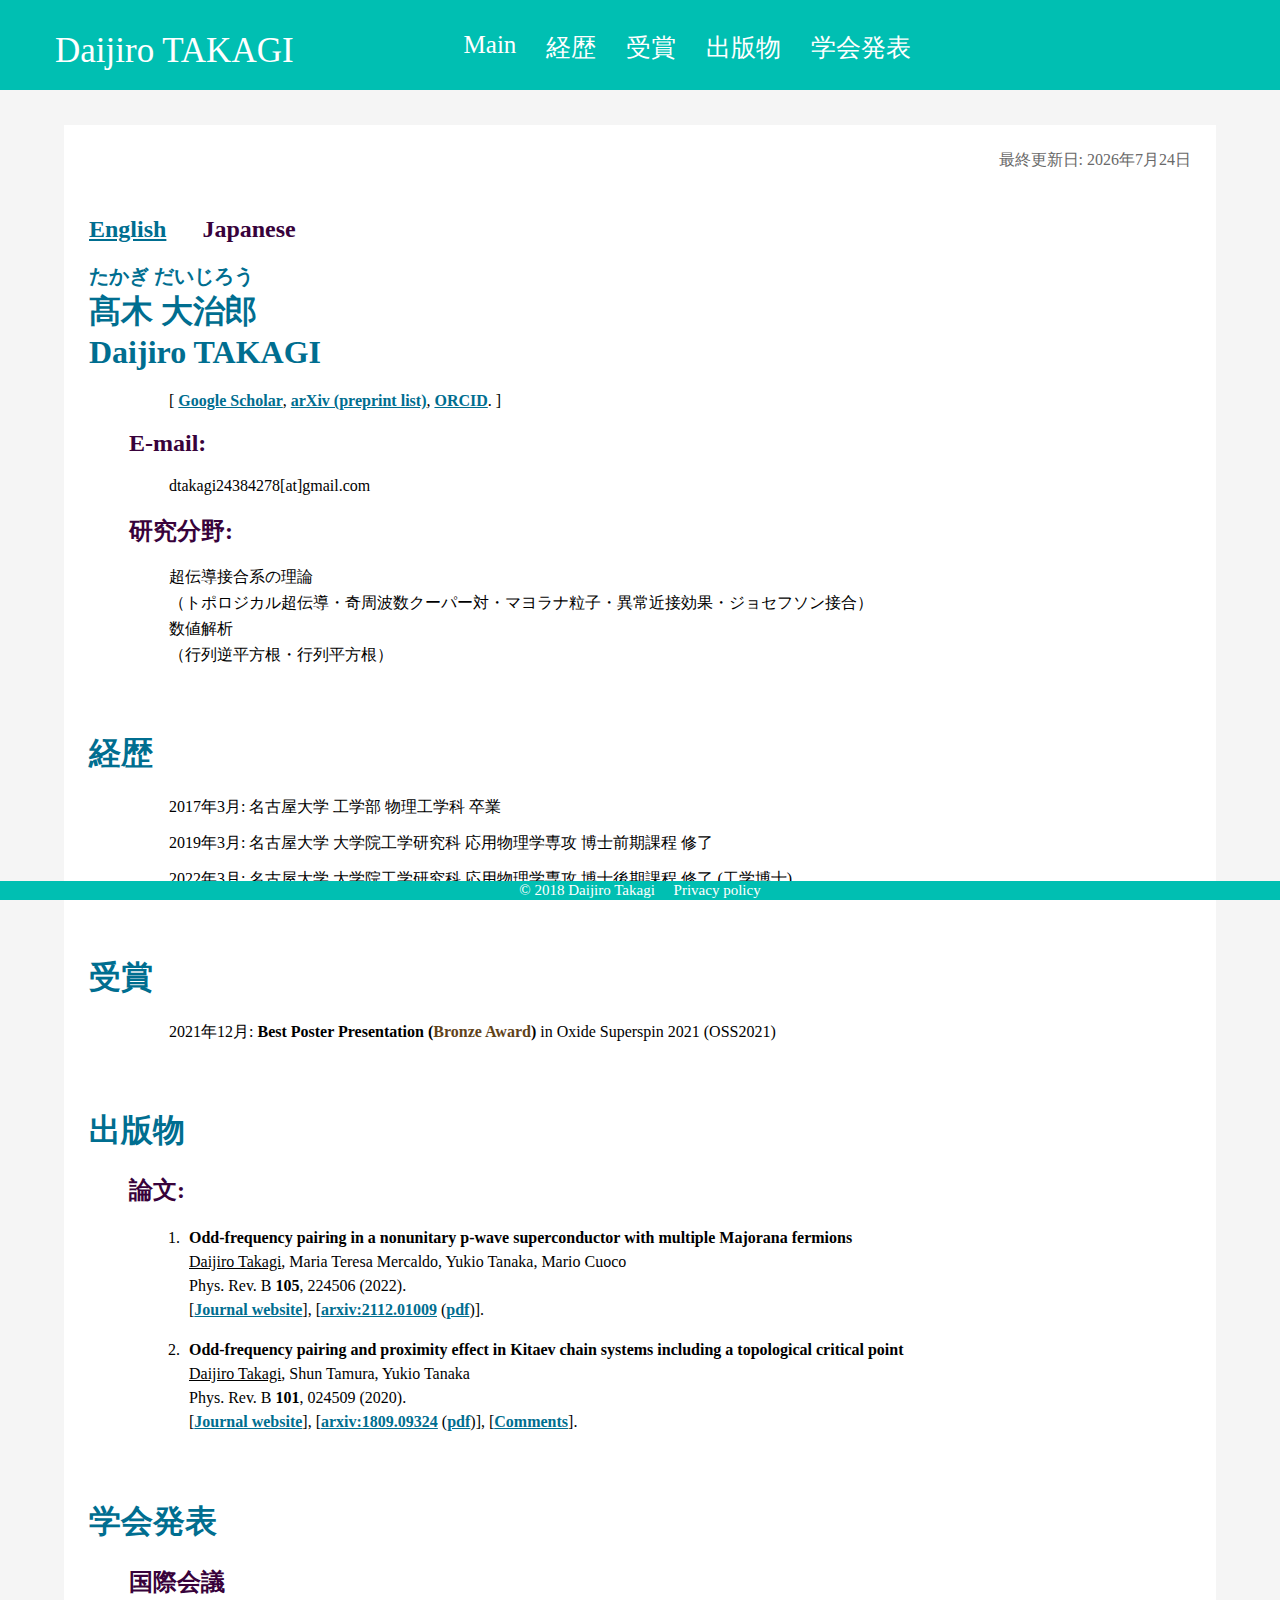
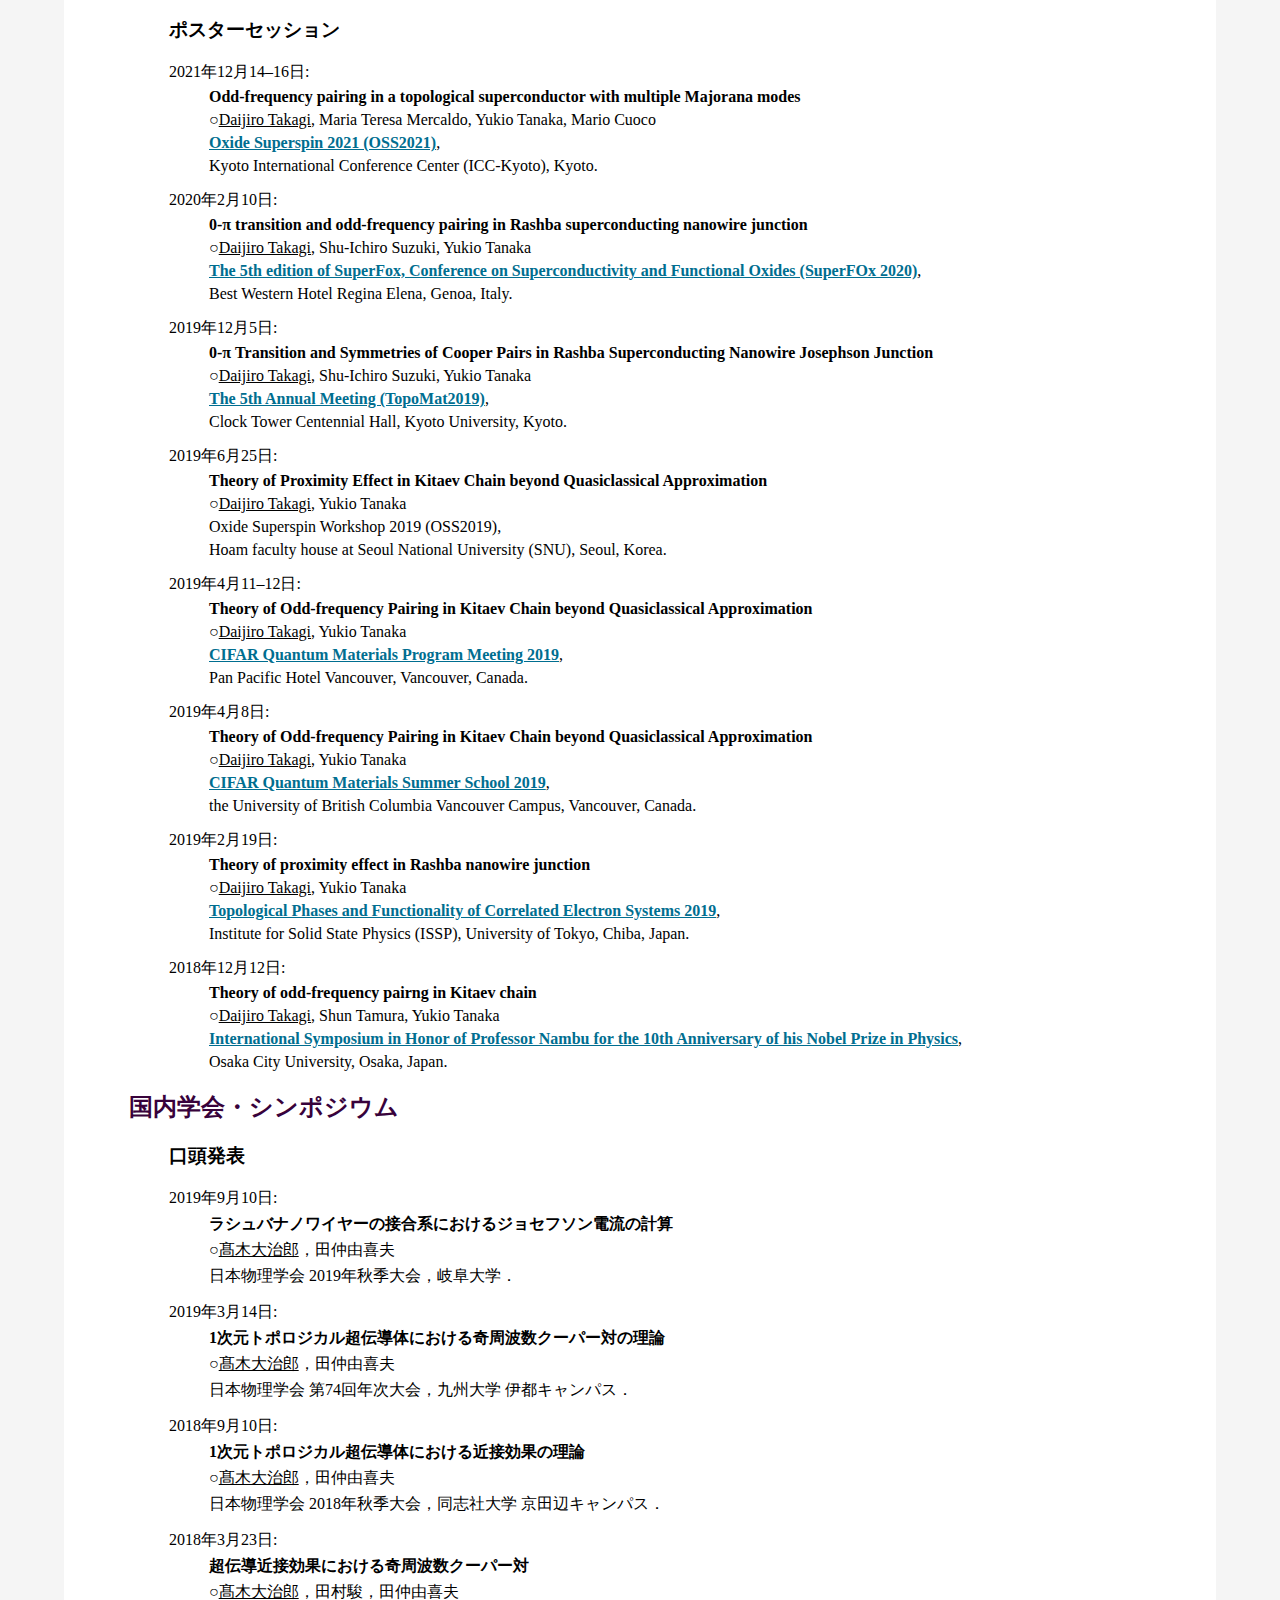
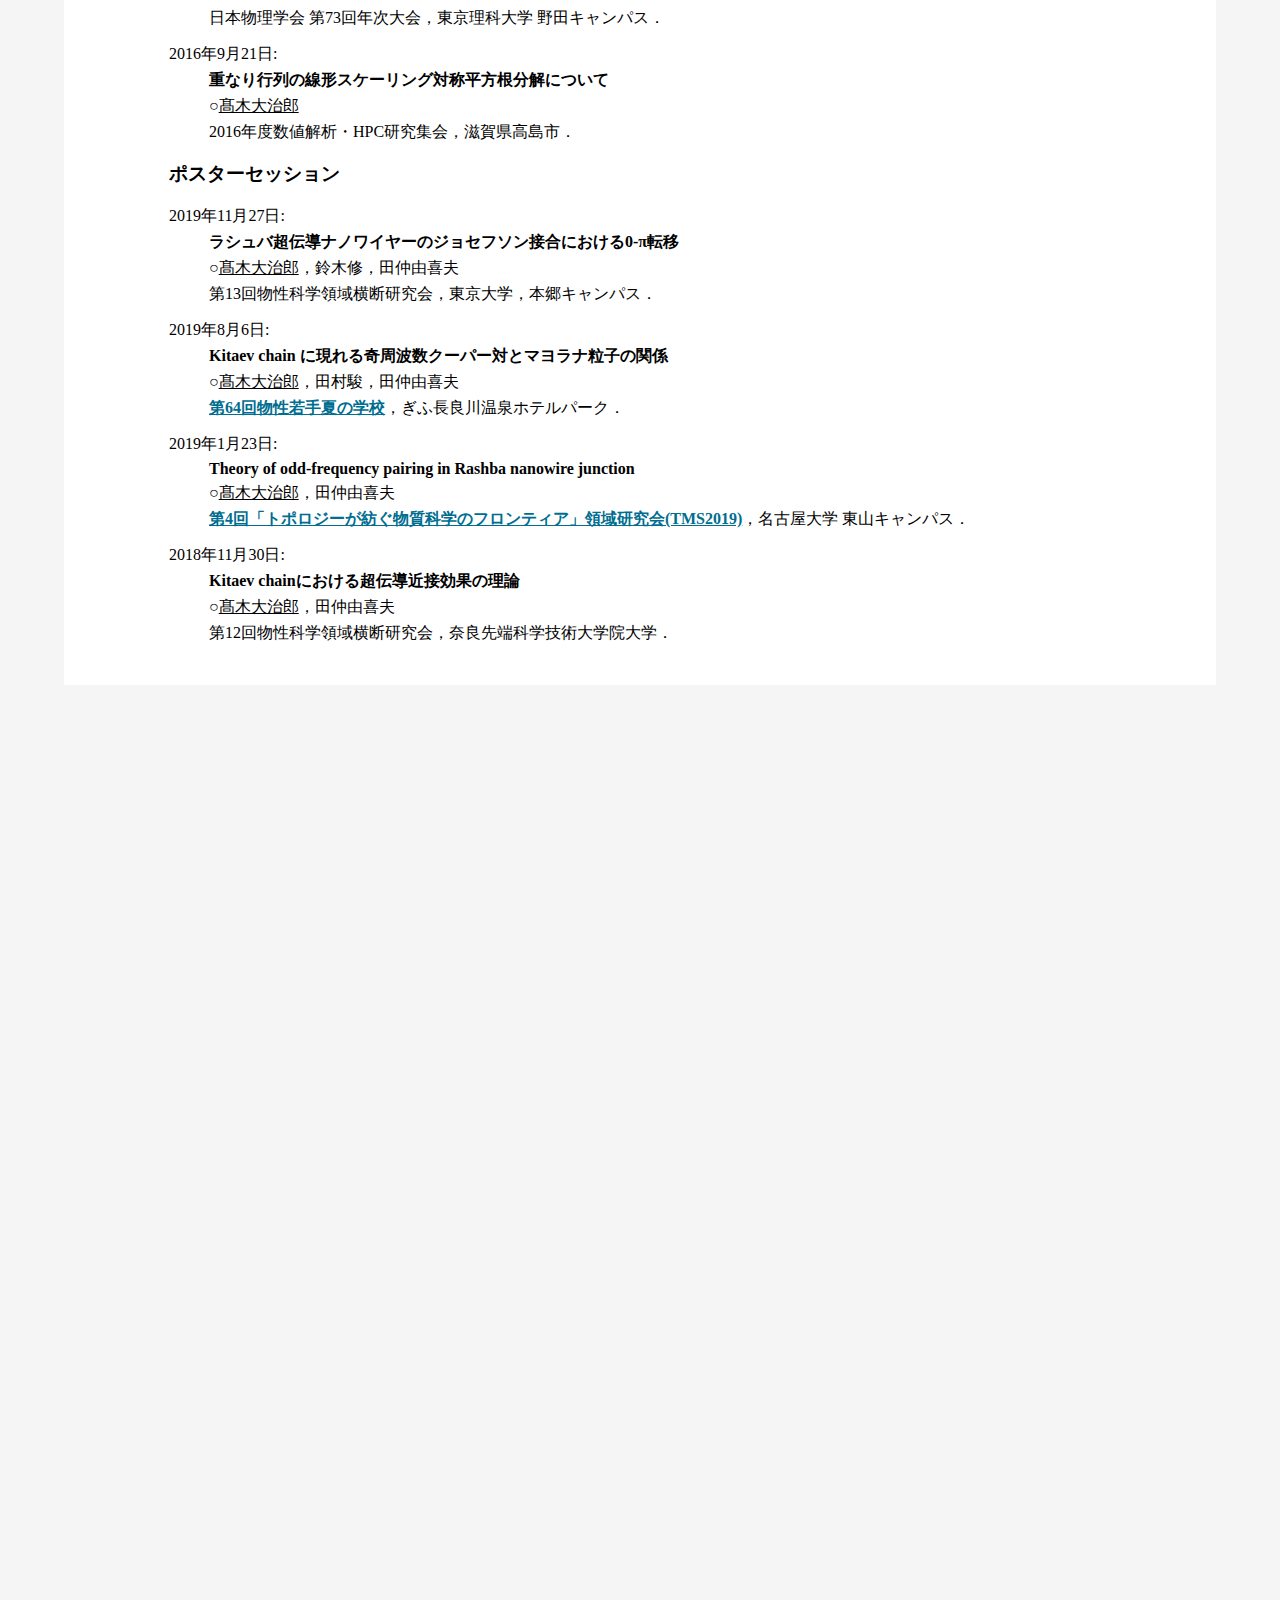
<file: index.html>
<!DOCTYPE html>
<html lang="ja">
    <head>
        <meta name="author" content="Daijiro Takagi" />
        <meta name="keywords" content="髙木大治郎,高木大治郎,Daijiro,だいじろう" />
        <meta charset="UTF-8">
        <link rel="stylesheet" href="./stylesheet.css">
        <title>Daijiro Takagi (高木 大治郎)</title>
        <!-- Global site tag (gtag.js) - Google Analytics -->
        <script async src="https://www.googletagmanager.com/gtag/js?id=UA-120223756-1"></script>
        <script>
          window.dataLayer = window.dataLayer || [];
          function gtag(){dataLayer.push(arguments);}
          gtag('js', new Date());

          gtag('config', 'UA-120223756-1');
        </script>
    <meta name="google-site-verification" content="XBwCSBP1n0NbfGzQzuZ7_UbNUTPBzrnSQKvmmbgMeO4" />
    <meta name="msvalidate.01" content="268BFADA9E11FBBC2AACBE77A2E90D41" />
    </head>
    <body>
        <div class="header">
            <div class="top">
                <ul class="topname">
                    <li><a href="./" class="link">Daijiro TAKAGI</a></li>
                </ul>
            </div>
            <div class="menu">
                <ul class="nav">
                <li><a href="./#00" class="link">Main</a></li>
                <li><a href="./#01" class="link">経歴</a></li>
                <li><a href="./#02" class="link">受賞</a></li>
                <li><a href="./#03" class="link">出版物</a></li>
                <li><a href="./#04" class="link">学会発表</a></li>
                </ul>
            </div>
        </div>
        <div class="container">
            <div class="main">
                <div class="name">
                    <p class="update"> 
                    <script type="text/javascript">
                     var modified = new Date(document.lastModified);
                     var year = modified.getFullYear();
                     var month= modified.getMonth() + 1;
                     var date = modified.getDate();
                     document.write( "最終更新日: " + year + "年" + month + "月" + date + "日" );
                    </script>
                    </p>
                    <h2 class="engjp"><a href="./eng/" class="exlink">English</a> &emsp; Japanese</h2>
                    <h1 class="localruby" id="00">
                        たかぎ だいじろう
                    </h1>
                    <h1 class="local">
                        髙木 大治郎<br/>
                        Daijiro TAKAGI
                    </h1>
                    <ul class="listnone">
                        <!-- <li><h2 class="local">所属:</h2></li> -->
                        <ul class="listnone">
                            <li>[
                                <a href="https://scholar.google.co.jp/citations?user=e6NhP4wAAAAJ&hl=ja" class="exlink">Google Scholar</a>, 
                                <a href="https://arxiv.org/a/takagi_d_1.html" class="exlink">arXiv (preprint list)</a>,
                                <a href="https://orcid.org/0000-0003-2230-8287" class="exlink">ORCID</a>.
                                ]</li>
                        </ul>
                        <li><h2 class="local">E-mail:</h2></li>
                        <ul class="listnone">
                            <li>dtakagi24384278[at]gmail.com</li>
                        </ul>
                        <li><h2 class="local"> 研究分野:</h2></li>
                        <ul class="listnone">
                            <li>超伝導接合系の理論</li>
                            <li>（トポロジカル超伝導・奇周波数クーパー対・マヨラナ粒子・異常近接効果・ジョセフソン接合）</li>
                            <li>数値解析</li>
                            <li>（行列逆平方根・行列平方根）</li>
                        </ul>
                    </ul>
                </div>
                <div class="cv">
                    <h1 class="local" id="01">経歴</h1>
                    <ul class="listnone">
                        <li class="cv">2017年3月: 名古屋大学 工学部 物理工学科  卒業</li>
                        <li class="cv">2019年3月: 名古屋大学 大学院工学研究科 応用物理学専攻 博士前期課程 修了</li>
                        <li class="cv">2022年3月: 名古屋大学 大学院工学研究科 応用物理学専攻 博士後期課程 修了 (工学博士)</li>
                    </ul>
                </div>
                <div class="award">
                    <h1 class="local" id="02">受賞</h1>
                    <ul class="listnone">
                        <li class="cv">2021年12月: <b>Best Poster Presentation (<span style="color:#61431a">Bronze Award</span>)</b> in Oxide Superspin 2021 (OSS2021)  </li>
                    </ul>
                </div>
                <div class="cv">
                    <h1 class="local" id="03">出版物</h1>
                    <ul class="listnone">
                        <!-- <li><h2 class="local">プレプリント:</h2></li> -->
                        <li><h2 class="local">論文:</h2></li>
                        <ol>
                            <li class="paper"><p class=main><b>Odd-frequency pairing in a nonunitary p-wave superconductor with multiple Majorana fermions </b></br>
                            <u>Daijiro Takagi</u>, Maria Teresa Mercaldo, Yukio Tanaka, Mario Cuoco<br>
                            Phys. Rev. B <b>105</b>, 224506 (2022).<br>
                            [<a href="https://journals.aps.org/prb/abstract/10.1103/PhysRevB.105.224506" class="exlink">Journal website</a>], [<a href="https://arxiv.org/abs/2112.01009" class="exlink">arxiv:2112.01009</a> (<a href="https://arxiv.org/pdf/2112.01009.pdf" class="exlink">pdf</a>)].</p></li>
                            <li class="paper"><p class=main><b>Odd-frequency pairing and proximity effect in Kitaev chain systems including a topological critical point</b><br>
                            <u>Daijiro Takagi</u>, Shun Tamura, Yukio Tanaka<br>
                            Phys. Rev. B <b>101</b>, 024509 (2020).<br>
                            [<a href="https://link.aps.org/doi/10.1103/PhysRevB.101.024509" class="exlink">Journal website</a>], [<a href="https://arxiv.org/abs/1809.09324" class="exlink">arxiv:1809.09324</a> (<a href="https://arxiv.org/pdf/1809.09324.pdf" class="exlink">pdf</a>)], [<a href="./comments_prb_2020.pdf" class="exlink">Comments</a>].</p></li>
                        </ol>
                    </ul>
                </div>
                <div class="presentation">
                    <h1 class="local" id="04">学会発表</h1>
                    <ul class="listnone">
                        <li><h2 class="local">国際会議</h2></li>
                        <ul class="listnone">
                        <p><h3 class="poster_oral">ポスターセッション</h3></p>
                        <li class="date">2021年12月14&ndash;16日:</li>
                        <ul class="listnone">
                        <li><b>Odd-frequency pairing in a topological superconductor with multiple Majorana modes </b></li>
                        <li>&#9675;<u>Daijiro Takagi</u>, Maria Teresa Mercaldo, Yukio Tanaka, Mario Cuoco</li>
                        <li><a href="http://www.oxidesuperspin.jp/oss2021/" class="exlink">Oxide Superspin 2021 (OSS2021)</a>, </li>
                        <li>Kyoto International Conference Center (ICC-Kyoto), Kyoto.</li>
                        </ul>
                        <li class="date">2020年2月10日:</li>
                        <ul class="listnone">
                        <li><b>0-&pi; transition and odd-frequency pairing in Rashba superconducting nanowire junction</b></li>
                        <li>&#9675;<u>Daijiro Takagi</u>, Shu-Ichiro Suzuki, Yukio Tanaka</li>
                        <li><a href="http://www.superfox2020.eu/index.php" class="exlink">The 5th edition of SuperFox, Conference on Superconductivity and Functional Oxides (SuperFOx 2020)</a>, </li>
                        <li>Best Western Hotel Regina Elena, Genoa, Italy.</li>
                        </ul>
                        <li class="date">2019年12月5日:</li>
                        <ul class="listnone">
                        <li><b>0-&pi; Transition and Symmetries of Cooper Pairs in Rashba Superconducting Nanowire Josephson Junction</b></li>
                        <li>&#9675;<u>Daijiro Takagi</u>, Shu-Ichiro Suzuki, Yukio Tanaka</li>
                        <li><a href="https://ss.scphys.kyoto-u.ac.jp/TMS/meetings/topomat2019/index.html" class="exlink">The 5th Annual Meeting (TopoMat2019)</a>, </li>
                        <li>Clock Tower Centennial Hall, Kyoto University, Kyoto.</li>
                        </ul>
                        <li class="date">2019年6月25日:</li>
                        <ul class="listnone">
                            <li><b>Theory of Proximity Effect in Kitaev Chain beyond Quasiclassical Approximation</b></li>
                        <li>&#9675;<u>Daijiro Takagi</u>, Yukio Tanaka</li>
                        <li>Oxide Superspin Workshop 2019 (OSS2019), </li>
                        <li>Hoam faculty house at Seoul National University (SNU), Seoul, Korea.</li>
                        </ul>
                        <li class="date">2019年4月11&ndash;12日:</li>
                        <ul class="listnone">
                            <li><b>Theory of Odd-frequency Pairing in Kitaev Chain beyond Quasiclassical Approximation</b></li>
                        <li>&#9675;<u>Daijiro Takagi</u>, Yukio Tanaka</li>
                        <li><a href="https://www.eiseverywhere.com/ehome/qm2019april/846767/" class="exlink">CIFAR Quantum Materials Program Meeting 2019</a>, </li>
                        <li>Pan Pacific Hotel Vancouver, Vancouver, Canada.</li>
                        </ul>
                        <li class="date">2019年4月8日:</li>
                        <ul class="listnone">
                            <li><b>Theory of Odd-frequency Pairing in Kitaev Chain beyond Quasiclassical Approximation</b></li>
                        <li>&#9675;<u>Daijiro Takagi</u>, Yukio Tanaka</li>
                        <li><a href="https://www.qmi2dschool.com/" class="exlink">CIFAR Quantum Materials Summer School 2019</a>, </li>
                        <li>the University of British Columbia Vancouver Campus, Vancouver, Canada.</li>
                        </ul>
                        <li class="date">2019年2月19日:</li>
                        <ul class="listnone">
                            <li><b>Theory of proximity effect in Rashba nanowire junction</b></li>
                        <li>&#9675;<u>Daijiro Takagi</u>, Yukio Tanaka</li>
                        <li><a href="http://tpfc.issp.u-tokyo.ac.jp/" class="exlink">Topological Phases and Functionality of Correlated Electron Systems 2019</a>, </li>
                        <li>Institute for Solid State Physics (ISSP), University of Tokyo, Chiba, Japan.</li>
                        </ul>
                        <li class="date">2018年12月12日:</li>
                        <ul class="listnone">
                            <li><b>Theory of odd-frequency pairng in Kitaev chain</b></li>
                        <li>&#9675;<u>Daijiro Takagi</u>, Shun Tamura, Yukio Tanaka</li>
                        <li><a href="http://www.sci.osaka-cu.ac.jp/phys/mathsci/nambu2018/" class="exlink">International Symposium in Honor of Professor Nambu for the 10th Anniversary of his Nobel Prize in Physics</a>, </li>
                        <li>Osaka City University, Osaka, Japan.</li>
                        </ul>
                        </ul>
                        <li><h2 class="local">国内学会・シンポジウム</h2></li>
                        <ul class="listnone">
                            <p><h3 class="poster_oral">口頭発表</h3></p>
                            <li class="date">2019年9月10日:</li>
                            <ul class="listnone">
                                <li><b>ラシュバナノワイヤーの接合系におけるジョセフソン電流の計算</b></li>
                                <li>&#9675;<u>髙木大治郎</u>，田仲由喜夫</li>
                                <li>日本物理学会 2019年秋季大会，岐阜大学．</li>
                            </ul>
                            <li class="date">2019年3月14日:</li>
                            <ul class="listnone">
                                <li><b>1次元トポロジカル超伝導体における奇周波数クーパー対の理論</b></li>
                                <li>&#9675;<u>髙木大治郎</u>，田仲由喜夫</li>
                                <li>日本物理学会 第74回年次大会，九州大学 伊都キャンパス．</li>
                            </ul>
                            <li class="date">2018年9月10日:</li>
                            <ul class="listnone">
                                <li><b>1次元トポロジカル超伝導体における近接効果の理論</b></li>
                                <li>&#9675;<u>髙木大治郎</u>，田仲由喜夫</li>
                                <li>日本物理学会 2018年秋季大会，同志社大学 京田辺キャンパス．</li>
                            </ul>
                            <li class="date">2018年3月23日:</li>
                            <ul class="listnone">
                                <li><b>超伝導近接効果における奇周波数クーパー対</b></li>
                                <li>&#9675;<u>髙木大治郎</u>，田村駿，田仲由喜夫</li>
                                <li>日本物理学会 第73回年次大会，東京理科大学 野田キャンパス．</li>
                            </ul>
                            <li class="date">2016年9月21日:</li>
                            <ul class="listnone">
                                <li><b>重なり行列の線形スケーリング対称平方根分解について</b></li>
                                <li>&#9675;<u>髙木大治郎</u></li>
                                <li>2016年度数値解析・HPC研究集会，滋賀県高島市．</li>
                            </ul>
                        </ul>
                        <ul class="listnone">
                            <p><h3 class="poster_oral">ポスターセッション</h3></p>
                            <li class="date">2019年11月27日:</li>
                            <ul class="listnone">
                                <li><b>ラシュバ超伝導ナノワイヤーのジョセフソン接合における0-&pi;転移</b></li>
                                <li>&#9675;<u>髙木大治郎</u>，鈴木修，田仲由喜夫</li>
                                <li>第13回物性科学領域横断研究会，東京大学，本郷キャンパス．</li>
                            </ul>
                            <li class="date">2019年8月6日:</li>
                            <ul class="listnone">
                                <li><b>Kitaev chain に現れる奇周波数クーパー対とマヨラナ粒子の関係</b></li>
                                <li>&#9675;<u>髙木大治郎</u>，田村駿，田仲由喜夫</li>
                                <li><a href="https://cmpss.jp/forepast/ss2019/" class="exlink">第64回物性若手夏の学校</a>，ぎふ長良川温泉ホテルパーク．</li>
                            </ul>
                            <li class="date">2019年1月23日:</li>
                            <ul class="listnone">
                                <li><b>Theory of odd-frequency pairing in Rashba nanowire junction</b></li>
                                <li>&#9675;<u>髙木大治郎</u>，田仲由喜夫</li>
                                <li><a href="https://ss.scphys.kyoto-u.ac.jp/TMS/meetings/fourth_annual_meeting/index.html" class="exlink">第4回「トポロジーが紡ぐ物質科学のフロンティア」領域研究会(TMS2019)</a>，名古屋大学 東山キャンパス．</li>
                            </ul>
                            <li class="date">2018年11月30日:</li>
                            <ul class="listnone">
                                <li><b>Kitaev chainにおける超伝導近接効果の理論</b></li>
                                <li>&#9675;<u>髙木大治郎</u>，田仲由喜夫</li>
                                <li>第12回物性科学領域横断研究会，奈良先端科学技術大学院大学．</li>
                            </ul>
                        </ul>
                    </ul>
                </div>
            </div>
        </div>
        <div class="footer">
            <p class="zero">© 2018 Daijiro Takagi &emsp;<a href="./pp/" class="pp">Privacy policy</a></p>
        </div>
    </body>
</html>
</file>
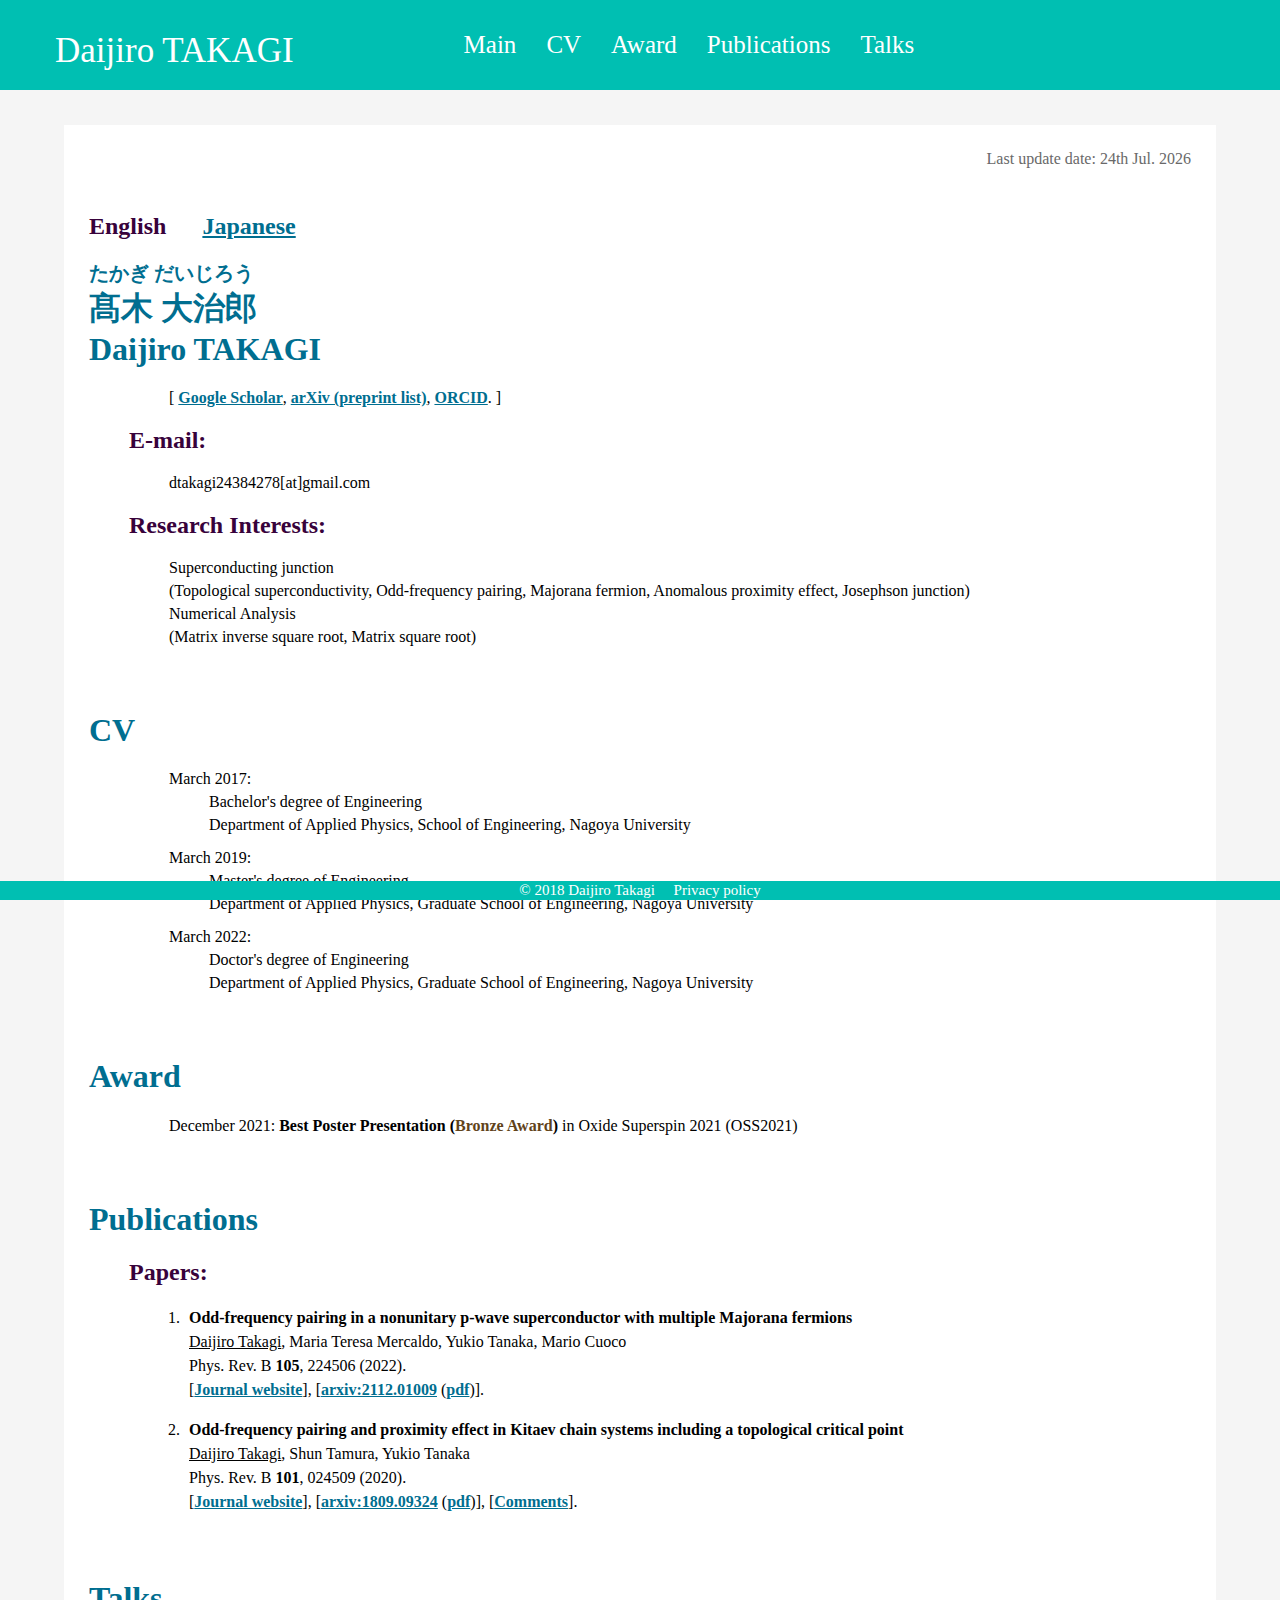
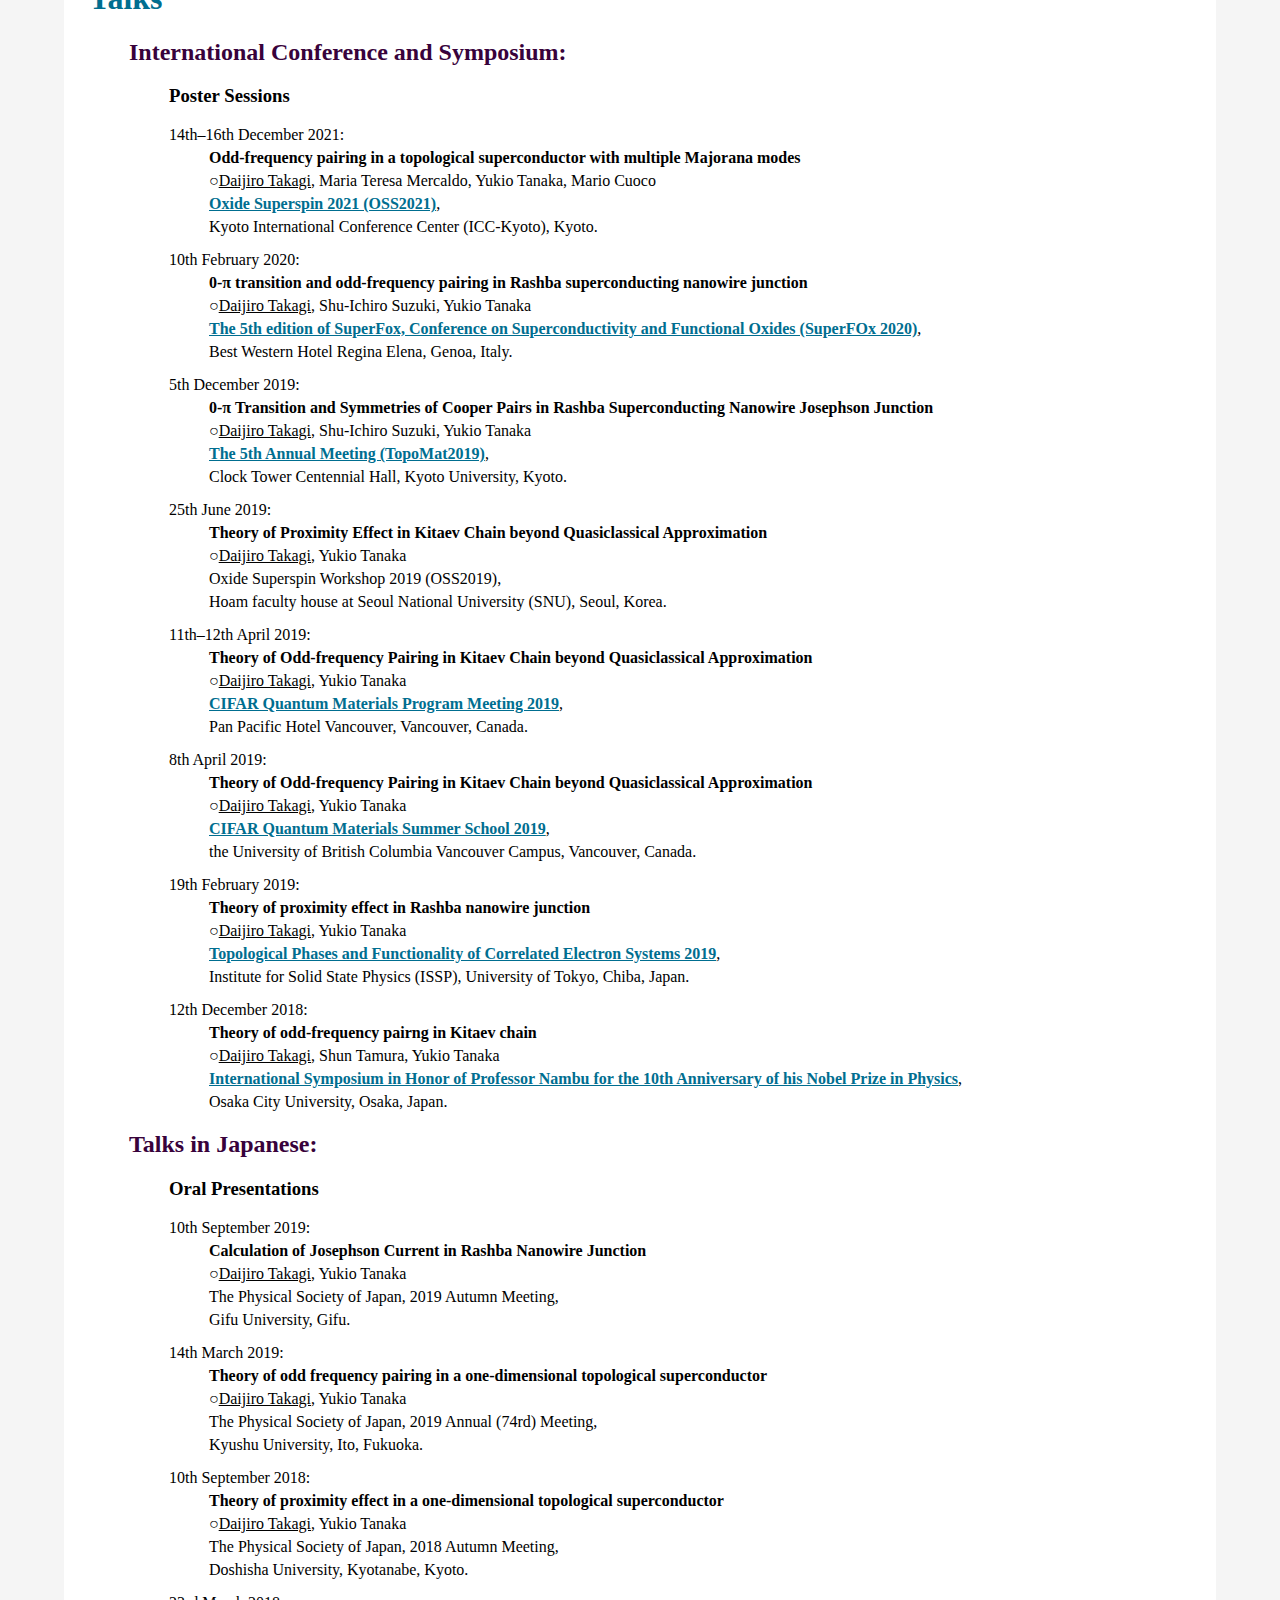
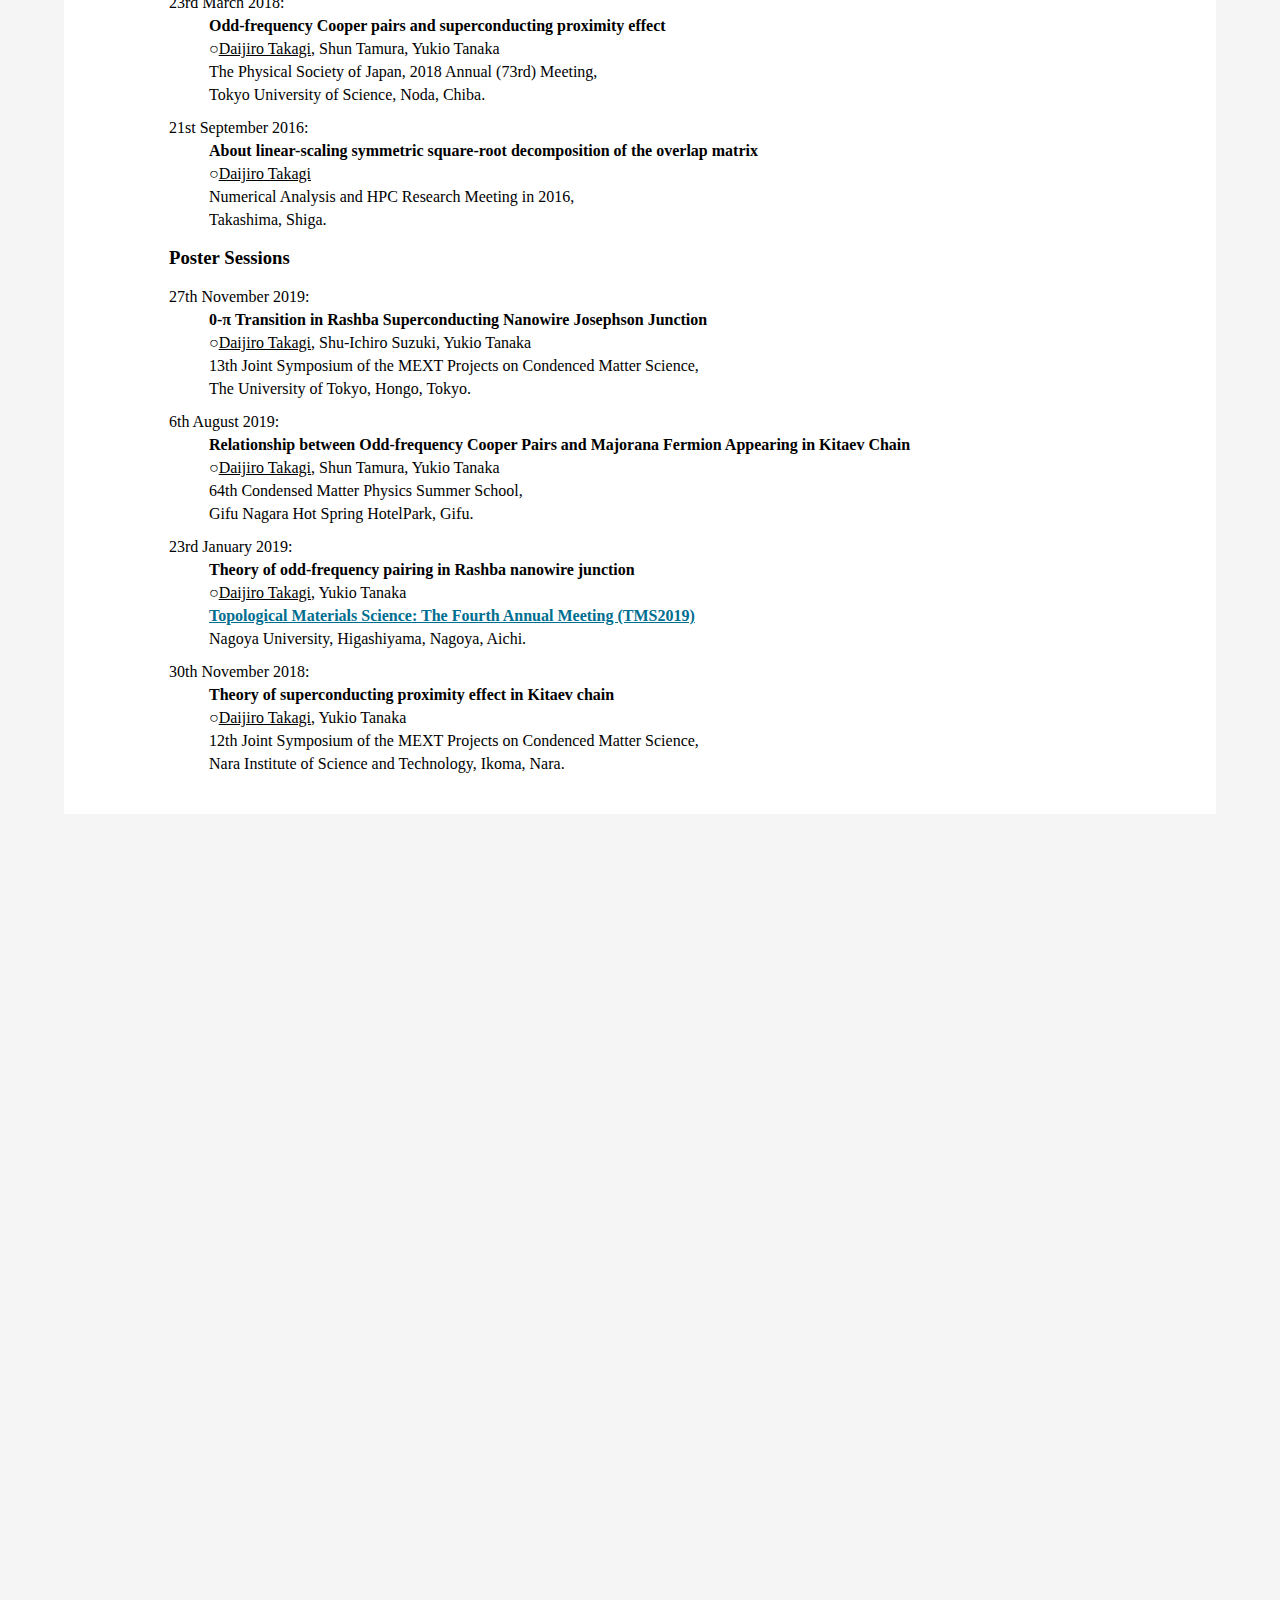
<file: eng/index.html>
<!DOCTYPE html>
<html lang="ja">
    <head>
        <meta name="author" content="Daijiro Takagi" />
        <meta name="keywords" content="髙木大治郎,高木大治郎,Daijiro,だいじろう" />
        <meta charset="UTF-8">
        <link rel="stylesheet" href="../stylesheet.css">
        <title>Daijiro Takagi (高木 大治郎)</title>
        <!-- Global site tag (gtag.js) - Google Analytics -->
        <script async src="https://www.googletagmanager.com/gtag/js?id=UA-120223756-1"></script>
        <script>
          window.dataLayer = window.dataLayer || [];
          function gtag(){dataLayer.push(arguments);}
          gtag('js', new Date());

          gtag('config', 'UA-120223756-1');
        </script>
    <meta name="google-site-verification" content="XBwCSBP1n0NbfGzQzuZ7_UbNUTPBzrnSQKvmmbgMeO4" />
    <meta name="msvalidate.01" content="268BFADA9E11FBBC2AACBE77A2E90D41" />
    </head>
    <body>
        <div class="header">
            <div class="top">
                <ul class="topname">
                    <li><a href="./" class="link">Daijiro TAKAGI</a></li>
                </ul>
            </div>
            <div class="menu">
                <ul class="nav">
                <li><a href="./#00" class="link">Main</a></li>
                <li><a href="./#01" class="link">CV</a></li>
                <li><a href="./#02" class="link">Award</a></li>
                <li><a href="./#03" class="link">Publications</a></li>
                <li><a href="./#04" class="link">Talks</a></li>
                </ul>
            </div>
        </div>
        <div class="container">
            <div class="main">
                <div class="name">
                    <p class="update">
                    <script type="text/javascript">
                     const month_eng_list = ["Jan.","Feb.","Mar.","Apr.","May","Jun.","Jul.","Aug.","Sep.","Oct.","Nov.","Dec."];
                     const date_eng_list = ["1st","2nd","3rd","4th","5th","6th","7th","8th","9th","10th","11th","12th","13th","14th","15th","16th","17th","18th","19th","20th","21st","22nd","23rd","24th","25th","26th","27th","28th","29th","30th","31st"];
                     var modified = new Date(document.lastModified);
                     var year = modified.getFullYear();
                     var month= modified.getMonth() + 1;
                     var date = modified.getDate();
                     var month_eng = month_eng_list[month-1]; 
                     var date_eng = date_eng_list[date-1]; 
                     document.write( "Last update date: " + date_eng + " " + month_eng + " " + year);
                    </script>
                    </p>
                    <h2 class="engjp">English &emsp; <a href="../" class="exlink">Japanese</a></h2>
                    <h1 class="localruby" id="00">
                        たかぎ だいじろう
                    </h1>
                    <h1 class="local">
                        髙木 大治郎<br/>
                        Daijiro TAKAGI
                    </h1>
                    <ul class="listnone">
                        <li><h2 class="local"></h2></li>
                        <ul class="listnone">
                            <li>[
                                <a href="https://scholar.google.co.jp/citations?user=e6NhP4wAAAAJ&hl=en" class="exlink">Google Scholar</a>, 
                                <a href="https://arxiv.org/a/takagi_d_1.html" class="exlink">arXiv (preprint list)</a>,
                                <a href="https://orcid.org/0000-0003-2230-8287" class="exlink">ORCID</a>.
                                ]</li>
                        </ul>
                        <li><h2 class="local">E-mail:</h2></li>
                        <ul class="listnone">
                            <li>dtakagi24384278[at]gmail.com</li>
                        </ul>
                        <li><h2 class="local">Research Interests:</h2></li>
                        <ul class="listnone">
                            <li>Superconducting junction</li>
                            <li>(Topological superconductivity, Odd-frequency pairing, Majorana fermion, Anomalous proximity effect, Josephson junction)</li>
                            <li>Numerical Analysis</li>
                            <li>(Matrix inverse square root, Matrix square root)</li>
                        </ul>
                    </ul>
                </div>
                <div class="cv">
                    <h1 class="local" id="01">CV</h1>
                    <ul class="listnone">
                        <li class="cvdateeng">March 2017: </li>
                            <ul class="listnone">
                                <li class="cveng">Bachelor's degree of Engineering</li>
                                <li class="cveng">Department of Applied Physics, School of Engineering, Nagoya University</li>
                            </ul>
                        <li class="cvdateeng">March 2019: </li>
                            <ul class="listnone">
                                <li class="cveng">Master's degree of Engineering</li>
                                <li class="cveng">Department of Applied Physics, Graduate School of Engineering, Nagoya University</li>
                            </ul>
                        <li class="cvdateeng">March 2022:</li>
                        <ul class="listnone">
                        <li class="cveng">Doctor's degree of Engineering</li>
                        <li class="cveng">Department of Applied Physics, Graduate School of Engineering, Nagoya University</li>
                        </ul>
                    </ul>
                </div>
                <div class="award">
                    <h1 class="local" id="02">Award</h1>
                    <ul class="listnone">
                        <li class="cv">December 2021: <b>Best Poster Presentation (<span style="color:#61431a">Bronze Award</span>)</b> in Oxide Superspin 2021 (OSS2021)  </li>
                    </ul>
                </div>
                <div class="cv">
                    <h1 class="local" id="03">Publications</h1>
                    <ul class="listnone">
                        <!-- <li><h2 class="local">Preprints:</h2></li> -->
                        <li><h2 class="local">Papers:</h2></li>
                        <ol>
                            <li class="paper"><p class=main><b>Odd-frequency pairing in a nonunitary p-wave superconductor with multiple Majorana fermions </b></br>
                            <u>Daijiro Takagi</u>, Maria Teresa Mercaldo, Yukio Tanaka, Mario Cuoco<br>
                            Phys. Rev. B <b>105</b>, 224506 (2022).<br>
                            [<a href="https://journals.aps.org/prb/abstract/10.1103/PhysRevB.105.224506" class="exlink">Journal website</a>], [<a href="https://arxiv.org/abs/2112.01009" class="exlink">arxiv:2112.01009</a> (<a href="https://arxiv.org/pdf/2112.01009.pdf" class="exlink">pdf</a>)].</p></li>
                            <li class="paper"><p class=main><b>Odd-frequency pairing and proximity effect in Kitaev chain systems including a topological critical point</b><br>
                            <u>Daijiro Takagi</u>, Shun Tamura, Yukio Tanaka<br>
                            Phys. Rev. B <b>101</b>, 024509 (2020).<br>
                            [<a href="https://link.aps.org/doi/10.1103/PhysRevB.101.024509" class="exlink">Journal website</a>], [<a href="https://arxiv.org/abs/1809.09324" class="exlink">arxiv:1809.09324</a> (<a href="https://arxiv.org/pdf/1809.09324.pdf" class="exlink">pdf</a>)], [<a href="../comments_prb_2020.pdf" class="exlink">Comments</a>].</p></li>
                        </ol>
                    </ul>
                </div>
                <div class="presentation">
                    <h1 class="local" id="04">Talks</h1>
                    <ul class="listnone">
                        <li><h2 class="local">International Conference and Symposium:</h2></li>
                        <ul class="listnone">
                        <p><h3 class="poster_oral">Poster Sessions</h3></p>
                        <li class="date">14th&ndash;16th December 2021:</li>
                        <ul class="listnone">
                        <li><b>Odd-frequency pairing in a topological superconductor with multiple Majorana modes </b></li>
                        <li>&#9675;<u>Daijiro Takagi</u>, Maria Teresa Mercaldo, Yukio Tanaka, Mario Cuoco</li>
                        <li><a href="http://www.oxidesuperspin.jp/oss2021/" class="exlink">Oxide Superspin 2021 (OSS2021)</a>, </li>
                        <li>Kyoto International Conference Center (ICC-Kyoto), Kyoto.</li>
                        </ul>
                        <li class="date">10th February 2020:</li>
                        <ul class="listnone">
                        <li><b>0-&pi; transition and odd-frequency pairing in Rashba superconducting nanowire junction</b></li>
                        <li>&#9675;<u>Daijiro Takagi</u>, Shu-Ichiro Suzuki, Yukio Tanaka</li>
                        <li><a href="http://www.superfox2020.eu/index.php" class="exlink">The 5th edition of SuperFox, Conference on Superconductivity and Functional Oxides (SuperFOx 2020)</a>, </li>
                        <li>Best Western Hotel Regina Elena, Genoa, Italy.</li>
                        </ul>
                        <li class="date">5th December 2019:</li>
                        <ul class="listnone">
                        <li><b>0-&pi; Transition and Symmetries of Cooper Pairs in Rashba Superconducting Nanowire Josephson Junction</b></li>
                        <li>&#9675;<u>Daijiro Takagi</u>, Shu-Ichiro Suzuki, Yukio Tanaka</li>
                        <li><a href="https://ss.scphys.kyoto-u.ac.jp/TMS/meetings/topomat2019/index.html" class="exlink">The 5th Annual Meeting (TopoMat2019)</a>, </li>
                        <li>Clock Tower Centennial Hall, Kyoto University, Kyoto.</li>
                        </ul>
                        <li class="date">25th June 2019:</li>
                        <ul class="listnone">
                            <li><b>Theory of Proximity Effect in Kitaev Chain beyond Quasiclassical Approximation</b></li>
                        <li>&#9675;<u>Daijiro Takagi</u>, Yukio Tanaka</li>
                        <li>Oxide Superspin Workshop 2019 (OSS2019), </li>
                        <li>Hoam faculty house at Seoul National University (SNU), Seoul, Korea.</li>
                        </ul>
                        <li class="date">11th&ndash;12th April 2019:</li>
                        <ul class="listnone">
                            <li><b>Theory of Odd-frequency Pairing in Kitaev Chain beyond Quasiclassical Approximation</b></li>
                        <li>&#9675;<u>Daijiro Takagi</u>, Yukio Tanaka</li>
                        <li><a href="https://www.eiseverywhere.com/ehome/qm2019april/846767/" class="exlink">CIFAR Quantum Materials Program Meeting 2019</a>, </li>
                        <li>Pan Pacific Hotel Vancouver, Vancouver, Canada.</li>
                        </ul>
                        <li class="date">8th April 2019:</li>
                        <ul class="listnone">
                            <li><b>Theory of Odd-frequency Pairing in Kitaev Chain beyond Quasiclassical Approximation</b></li>
                        <li>&#9675;<u>Daijiro Takagi</u>, Yukio Tanaka</li>
                        <li><a href="https://www.qmi2dschool.com/" class="exlink">CIFAR Quantum Materials Summer School 2019</a>, </li>
                        <li>the University of British Columbia Vancouver Campus, Vancouver, Canada.</li>
                        </ul>
                        <li class="date">19th February 2019:</li>
                        <ul class="listnone">
                            <li><b>Theory of proximity effect in Rashba nanowire junction</b></li>
                        <li>&#9675;<u>Daijiro Takagi</u>, Yukio Tanaka</li>
                        <li><a href="http://tpfc.issp.u-tokyo.ac.jp/" class="exlink">Topological Phases and Functionality of Correlated Electron Systems 2019</a>, </li>
                        <li>Institute for Solid State Physics (ISSP), University of Tokyo, Chiba, Japan.</li>
                        </ul>
                        <li class="date">12th December 2018:</li>
                        <ul class="listnone">
                            <li><b>Theory of odd-frequency pairng in Kitaev chain</b></li>
                        <li>&#9675;<u>Daijiro Takagi</u>, Shun Tamura, Yukio Tanaka</li>
                        <li><a href="http://www.sci.osaka-cu.ac.jp/phys/mathsci/nambu2018/" class="exlink">International Symposium in Honor of Professor Nambu for the 10th Anniversary of his Nobel Prize in Physics</a>, </li>
                        <li>Osaka City University, Osaka, Japan.</li>
                        </ul>
                        </ul>
                        <li><h2 class="local">Talks in Japanese:</h2></li>
                        <ul class="listnone">
                            <p><h3 class="poster_oral">Oral Presentations</h3></p>
                            <li class="date">10th September 2019:</li>
                            <ul class="listnone">
                                <li><b>Calculation of Josephson Current in Rashba Nanowire Junction
</b></li>
                                <li>&#9675;<u>Daijiro Takagi</u>, Yukio Tanaka</li>
                                <li>The Physical Society of Japan, 2019 Autumn Meeting,</li>
                                <li>Gifu University, Gifu.</li>
                            </ul>
                            <li class="date">14th March 2019:</li>
                            <ul class="listnone">
                                <li><b>Theory of odd frequency pairing in a one-dimensional topological superconductor</b></li>
                                <li>&#9675;<u>Daijiro Takagi</u>, Yukio Tanaka</li>
                                <li>The Physical Society of Japan, 2019 Annual (74rd) Meeting,</li>
                                <li>Kyushu University, Ito, Fukuoka.</li>
                            </ul>
                            <li class="date">10th September 2018:</li>
                            <ul class="listnone">
                                <li><b>Theory of proximity effect in a one-dimensional topological superconductor
</b></li>
                                <li>&#9675;<u>Daijiro Takagi</u>, Yukio Tanaka</li>
                                <li>The Physical Society of Japan, 2018 Autumn Meeting,</li>
                                <li>Doshisha University, Kyotanabe, Kyoto.</li>
                            </ul>
                            <li class="date">23rd March 2018:</li>
                            <ul class="listnone">
                                <li><b>Odd-frequency Cooper pairs and superconducting proximity effect</b></li>
                                <li>&#9675;<u>Daijiro Takagi</u>, Shun Tamura, Yukio Tanaka</li>
                                <li>The Physical Society of Japan, 2018 Annual (73rd) Meeting,</li>
                                <li>Tokyo University of Science, Noda, Chiba.</li>
                            </ul>
                            <li class="date">21st September 2016:</li>
                            <ul class="listnone">
                                <li><b>About linear-scaling symmetric square-root decomposition of the overlap matrix </b></li>
                                <li>&#9675;<u>Daijiro Takagi</u></li>
                                <li>Numerical Analysis and HPC Research Meeting in 2016,</li>
                                <li>Takashima, Shiga.</li>
                            </ul>
                        </ul>
                        <ul class="listnone">
                            <p><h3 class="poster_oral">Poster Sessions</h3></p>
                            <li class="date">27th November 2019:</li>
                            <ul class="listnone">
                                <li><b>0-&pi; Transition in Rashba Superconducting Nanowire Josephson Junction</b></li>
                                <li>&#9675;<u>Daijiro Takagi</u>, Shu-Ichiro Suzuki, Yukio Tanaka</li>
                                <li>13th Joint Symposium of the MEXT Projects on Condenced Matter Science,</li>
                                <li>The University of Tokyo, Hongo, Tokyo.</li>
                            </ul>
                            <li class="date">6th August 2019:</li>
                            <ul class="listnone">
                                <li><b>Relationship between Odd-frequency Cooper Pairs and Majorana Fermion Appearing in Kitaev Chain</b></li>
                                <li>&#9675;<u>Daijiro Takagi</u>, Shun Tamura, Yukio Tanaka</li>
                                <li>64th Condensed Matter Physics Summer School,</li>
                                <li>Gifu Nagara Hot Spring HotelPark, Gifu.</li>
                            </ul>
                            <li class="date">23rd January 2019:</li>
                            <ul class="listnone">
                                <li><b>Theory of odd-frequency pairing in Rashba nanowire junction</b></li>
                                <li>&#9675;<u>Daijiro Takagi</u>, Yukio Tanaka</li>
                                <li><a href="https://ss.scphys.kyoto-u.ac.jp/TMS/meetings/fourth_annual_meeting/index_e.html" class="exlink">Topological Materials Science: The Fourth Annual Meeting (TMS2019)</a></li>
                                <li>Nagoya University, Higashiyama, Nagoya, Aichi.</li>
                            </ul>
                            <li class="date">30th November 2018:</li>
                            <ul class="listnone">
                                <li><b>Theory of superconducting proximity effect in Kitaev chain</b></li>
                                <li>&#9675;<u>Daijiro Takagi</u>, Yukio Tanaka</li>
                                <li>12th Joint Symposium of the MEXT Projects on Condenced Matter Science,</li>
                                <li>Nara Institute of Science and Technology, Ikoma, Nara.</li>
                            </ul>
                        </ul>
                    </ul>
                </div>
            </div>
        </div>
        <div class="footer">
            <p class="zero">© 2018 Daijiro Takagi &emsp;<a href="../pp/" class="pp">Privacy policy</a></p>
        </div>
    </body>
</html>
</file>
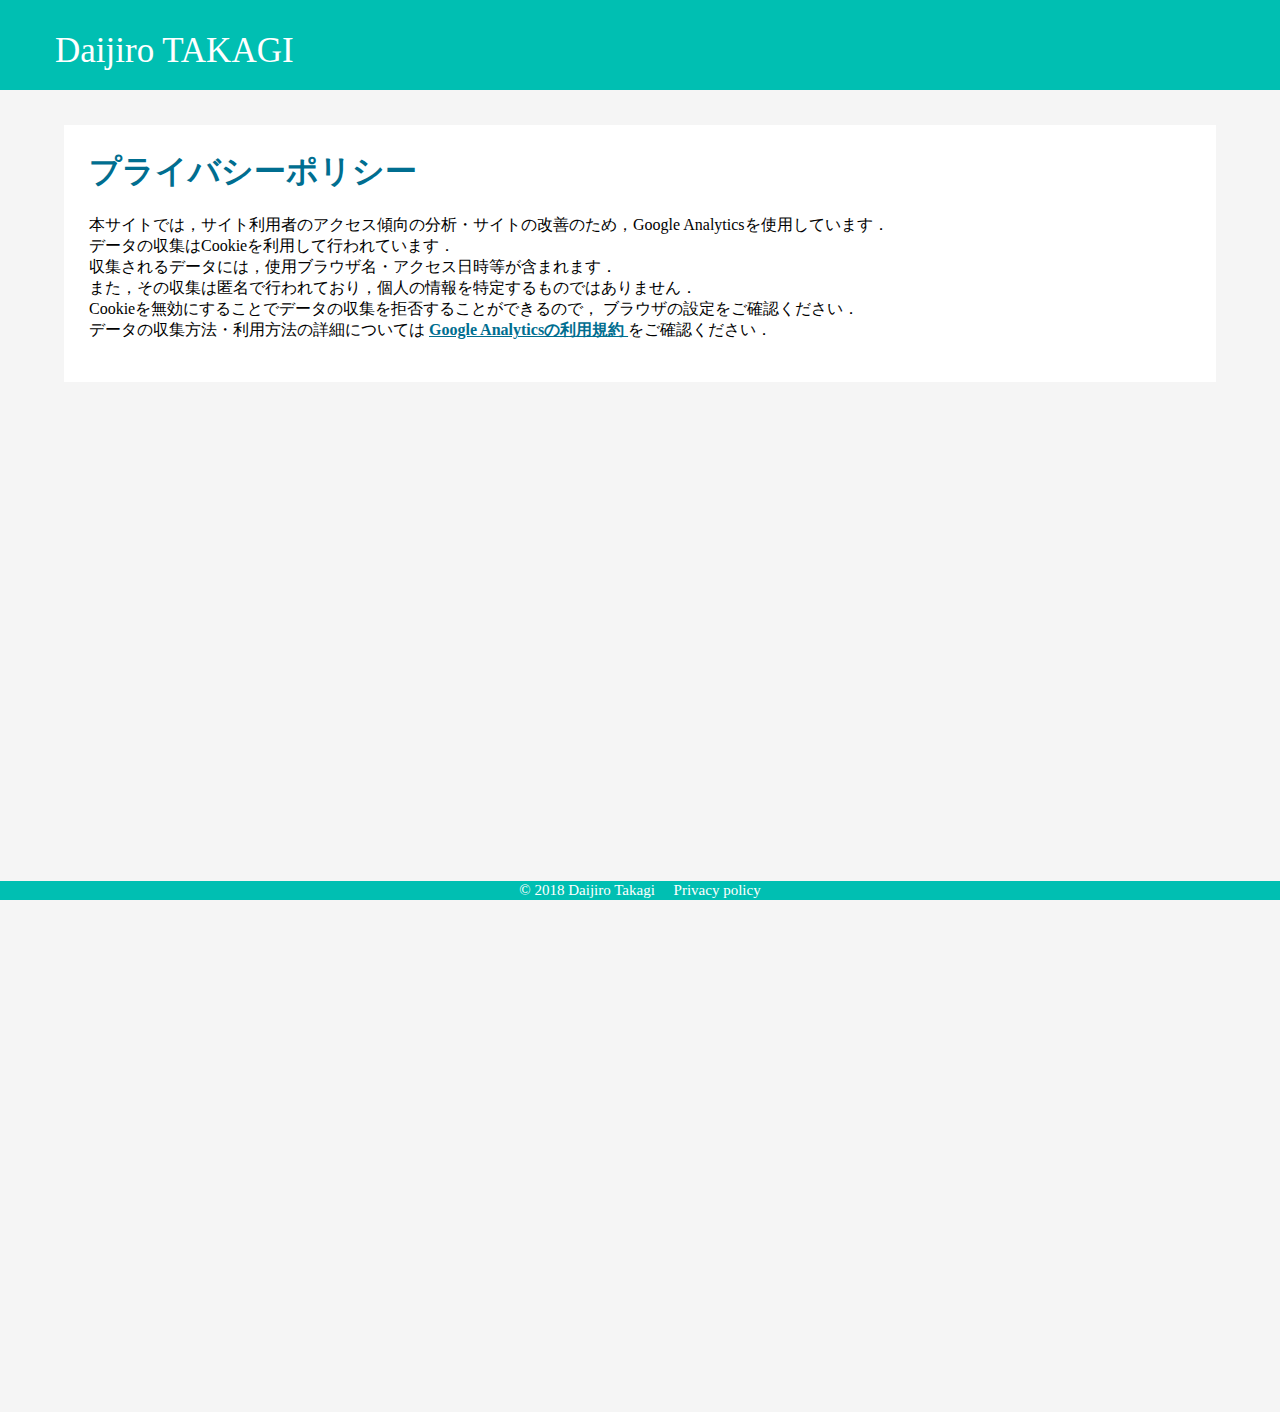
<file: pp/index.html>
<!DOCTYPE html>
<html lang="ja">
    <head>
        <meta name="author" content="Daijiro Takagi" />
        <meta name="keywords" content="髙木大治郎,高木大治郎,Daijiro" />
        <meta charset="UTF-8">
        <link rel="stylesheet" href="../stylesheet.css">
        <title>Daijiro Takagi (高木 大治郎)</title>
        <!-- Global site tag (gtag.js) - Google Analytics -->
        <script async src="https://www.googletagmanager.com/gtag/js?id=UA-120223756-1"></script>
        <script>
          window.dataLayer = window.dataLayer || [];
          function gtag(){dataLayer.push(arguments);}
          gtag('js', new Date());

          gtag('config', 'UA-120223756-1');
        </script>
        <meta name="google-site-verification" content="XBwCSBP1n0NbfGzQzuZ7_UbNUTPBzrnSQKvmmbgMeO4" />
        <meta name="msvalidate.01" content="268BFADA9E11FBBC2AACBE77A2E90D41" />
        <meta name="robots" content="noindex" />
    </head>
    <body>
        <div class="header">
            <div class="top">
                <ul class="topname">
                    <li><a href="../" class="link">Daijiro TAKAGI</a></li>
                </ul>
            </div>
        </div>
        <div class="container">
            <div class="main">
                <div class="pp">
                    <h1 class="local">
                        プライバシーポリシー
                    </h1>
                    <p>
                    本サイトでは，サイト利用者のアクセス傾向の分析・サイトの改善のため，Google Analyticsを使用しています．<br/>
                    データの収集はCookieを利用して行われています．<br/>
                    収集されるデータには，使用ブラウザ名・アクセス日時等が含まれます．<br/>
                    また，その収集は匿名で行われており，個人の情報を特定するものではありません．<br/>
                    Cookieを無効にすることでデータの収集を拒否することができるので，
                    ブラウザの設定をご確認ください．<br/>
                    データの収集方法・利用方法の詳細については
                    <a href="https://www.google.com/analytics/terms/jp.html" class="exlink">
                        Google Analyticsの利用規約
                    </a>
                    をご確認ください．
                    </p>
            </div>
        </div>
            <div class="footer">
                <p class="zero">© 2018 Daijiro Takagi &emsp;<a href="./" class="pp">Privacy policy</a></p>
            </div>
    </body>
</html>
</file>
<file: stylesheet.css>
/* 共通ここから */
h1.localtop{
    color: #006e90;
}
h1.local{
    color: #006e90;
    padding-top: 90px;
    margin-top: -90px;
}
h1.localruby{
    color: #006e90;
    font-size: 20px;
    padding-top: 90px;
    margin-top: -90px;
    padding-bottom: 0;
    margin-bottom: 0;
}
h2.local {
    color: #38023b;
}
h2.engjp {
    color: #38023b;
}
h2.poster_oral {
    color: #000000;
}
ul.listnone {
    list-style:none;
}
p.zero {
    padding:2px 0 2px 0;
    margin:0;
}
p.update {
    text-align:right;
    margin:0;
    padding:25px 0 25px 0;
    color:#696969;
}
p.main {
    line-height:150%;
}

ul li{
    margin-top: 5px;
    margin-bottom: 5px;
}
ul li.date{
    margin-top: 15px;
}
ul li.cvdateeng{
    margin-top: 15px;
    margin-left: 35px;
    padding-left: 5px;
}
ul li.cv{
    margin-top: 15px;
    margin-left: 35px;
    padding-left: 5px;
}
ul li.cveng{
    margin-left: 35px;
    padding-left: 5px;
}
ol li{
    margin-top: 5px;
    margin-bottom: 5px;
}
ol li.paper{
    margin-top: 15px;
    margin-left: 15px;
    padding-left: 5px;
}
ol li.paperlistnone {
    list-style:none;
    margin-left: 15px;
    padding-left: 5px;
}
a.exlink {
    color: #006e90;
    text-decoration: underline;
    font-weight: bold;
}
a:hover.exlink{
    color: #006e90;
    text-decoration: none;
    font-weight: bold;
}
a.pp {
    color: #ffffff;
    text-decoration: none;
}
a:hover.pp {
    color: #ffffff;
    text-decoration: none;
}
/* 共通ここまで */

/* bodyここから */
body {
    /* background: #87ceeb; */
    background: #f5f5f5;
    margin: 0;
    padding: 0;
}
    /* headerここから */
    div.header {
        background: #00bfb2;
        color: #ffffff;
        position: fixed;
        top: 0;
        left: 0;
        right: 0;
        width: 100%;
        /* line-height:120%; */
        height: 90px;
        overflow-x: hidden;
        overflow-y: scroll;
    }
        /* topここから */
        div.top {
            float:left
        }
        ul.topname {
        }
        ul.topname li{
            float: left;
            list-style: none;
        }
        ul.topname li a {
            color: #ffffff;
            text-decoration: none;
            display: block;
            padding: 10px 15px;
            font-size: 35px;
        }
        ul.topname li a:hover {
            background: #006e90;
            color: #ffffff;
        }
        /* topここまで */
        /* menuここから */
        div.menu {
            margin-left:100px;
            float:left
        }
        ul.nav {
        }
        ul.nav li{
            float: left;
            list-style: none;
        }
        ul.nav li a {
            color: #ffffff;
            text-decoration: none;
            display: block;
            padding: 10px 15px;
            font-size: 25px;
        }
        ul.nav li a:hover {
            background: #006e90;
            color: #ffffff;
        }
        /* menuここまで */
    /* headerここまで */
    /* containerここから */
    div.container {
        margin-top: 100px;
        margin-bottom: 30px;
        /* height: 2000px; */
        height: 100%;
    }
        /* mainここから */
        div.main {
            width: 90%;
            margin-left: 5%;
            margin-right: 5%;
            padding: 25px 0 25px 0;
            padding-bottom: 1000px;
        }
            /* updateここから */
            div.update{
                background: #0fffff;
                padding: 25px 25px 25px 25px;
                text-align:right
            }
            /* updateここまで */
            /* nameここから */
            div.name{
                background: #ffffff;
                padding:0px 25px 25px 25px;
            }
            /* nameここまで */
            /* cvここから */
            div.cv{
                background: #ffffff;
                padding:25px 25px 25px 25px;
            }
            /* cvここまで */
            /* awardここから */
            div.award{
                background: #ffffff;
                padding:25px 25px 25px 25px;
            }
            /* awardここまで */
            /* paperここから */
            div.paper{
                background: #ffffff;
                padding:25px 25px 25px 25px;
            }
            /* paperここまで */
            /* presentationここから */
            div.presentation{
                background: #ffffff;
                padding:25px 25px 25px 25px;
            }
            /* presentationここまで */
            /* ppここから */
            div.pp{
                background: #ffffff;
                padding:25px 25px 25px 25px;
            }
            /* ppここまで */
        /* mainここまで */
    /* containerここまで */
    /* footerここから */
    div.footer {
        background: #00bfb2;
        color: #ffffff;
        position: fixed;
        bottom: 0;
        left: 0;
        right: 0;
        line-height:100%;
        /* height:30px; */
        font-size:15px;
        width: 100%;
        padding:0;
        text-align: center;
        overflow: hidden;
    }
    /* footerここまで */
/* bodyここまで */
</file>
